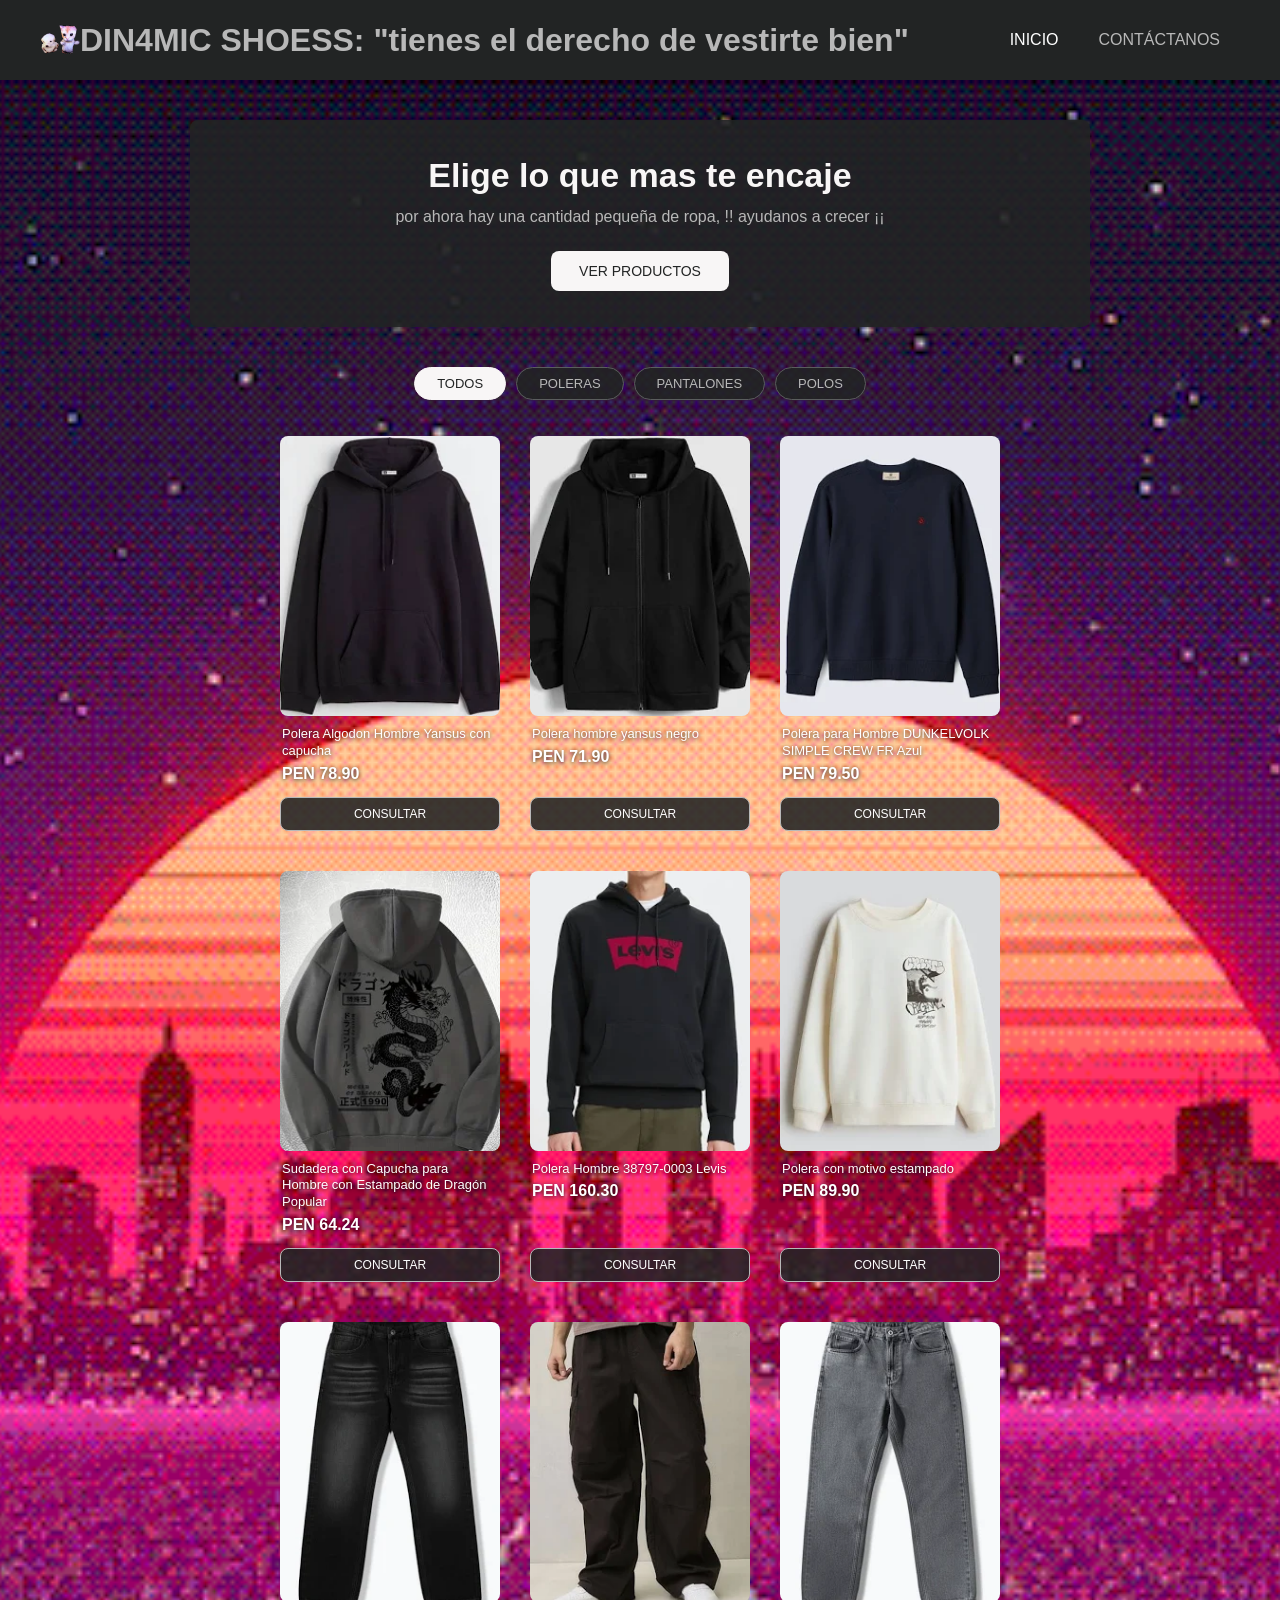
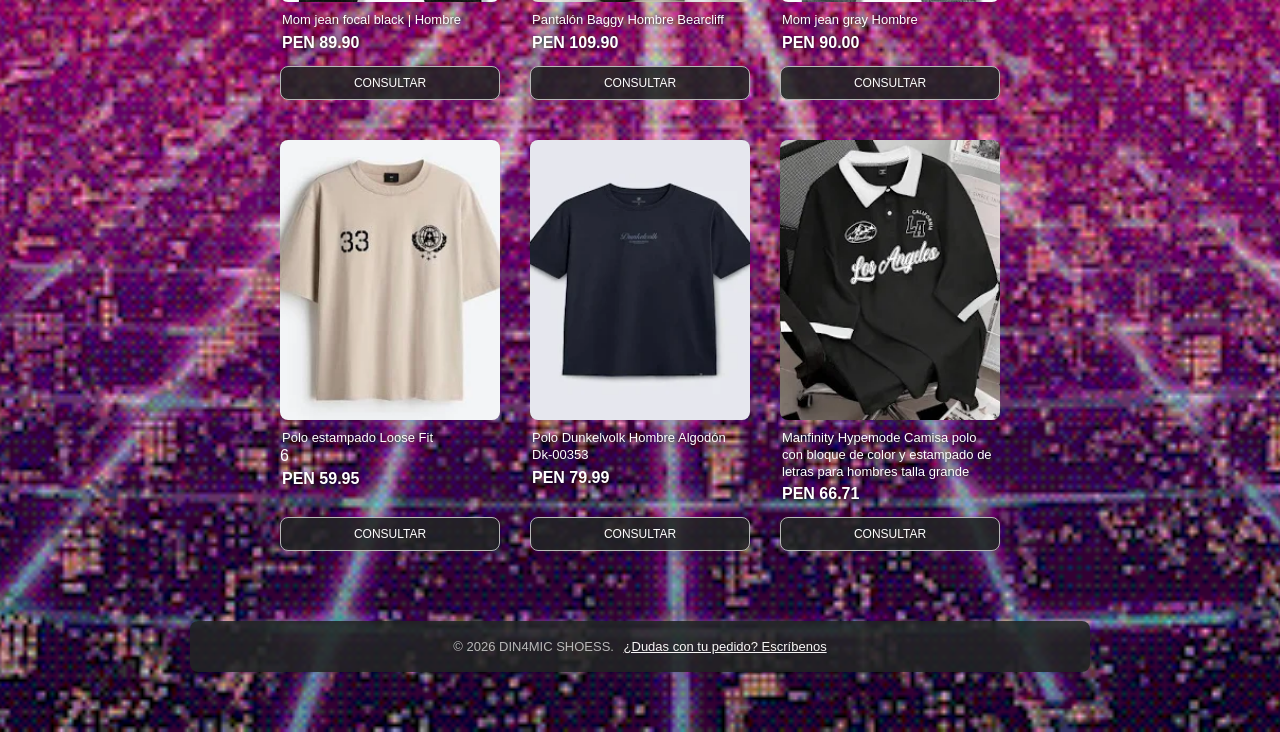
<file: index.html>
<!DOCTYPE html>
<html lang="es">
<head>
    <meta charset="UTF-8">
    <meta name="viewport" content="width=device-width, initial-scale=1.0">
    <title>DIN4MIC SHOESS</title>
    <link rel="stylesheet" href="estilo2.css">
</head>
<body>

    
    <header style="background-color: rgb(34, 36, 36);">

        <div class="header-content">

            <div class="Titulo">
                <img src="waos3.gif" alt="Logo" class="logo-gif">
                <h1>DIN4MIC SHOESS: "tienes el derecho de vestirte bien"</h1>
            </div>

            <div class="menu">
                <nav>
                    <ul>
                        <li><a href="index.html" class="text-menu-selected">INICIO</a></li>
                        <li><a href="contacto.html">CONTÁCTANOS</a></li>
                    </ul>
                </nav>
            </div>

        </div>

    </header>

    
    <div class="contenedor-de-portada">
        <div class="contenido">

            <section class="hero">
                <h2>Elige lo que mas te encaje</h2>
                <p>por ahora hay una cantidad pequeña de ropa, !! ayudanos a crecer ¡¡</p>
                <a href="#productos" class="boton-claro">VER PRODUCTOS</a>
            </section>

            <div class="filtros" id="productos">
                <button type="button" class="filtro activo" data-categoria="todos">TODOS</button>
                <button type="button" class="filtro" data-categoria="poleras">POLERAS</button>
                <button type="button" class="filtro" data-categoria="pantalones">PANTALONES</button>
                <button type="button" class="filtro" data-categoria="polos">POLOS</button>
            </div>

            <div class="ropa">
                <div class="producto" data-categoria="poleras">
                    <img src="ropa.jpg" alt="Polera Algodon Hombre Yansus con capucha">
                    <p>Polera Algodon Hombre Yansus con capucha</p>
                    <p class="precio">PEN 78.90</p>
                    <button type="button" class="consultar">CONSULTAR</button>
                </div>
                <div class="producto" data-categoria="poleras">
                    <img src="ropa2.jpg" alt="Polera hombre yansus negro">
                    <p>Polera hombre yansus negro</p>
                    <p class="precio">PEN 71.90</p>
                    <button type="button" class="consultar">CONSULTAR</button>
                </div>
                <div class="producto" data-categoria="poleras">
                    <img src="ropa3.jpg" alt="Polera para Hombre DUNKELVOLK SIMPLE CREW FR Azul">
                    <p>Polera para Hombre DUNKELVOLK SIMPLE CREW FR Azul</p>
                    <p class="precio">PEN 79.50</p>
                    <button type="button" class="consultar">CONSULTAR</button>
                </div>
                <div class="producto" data-categoria="poleras">
                    <img src="ropa4.jpg" alt="Sudadera con Capucha para Hombre con Estampado de Dragón Popular">
                    <p>Sudadera con Capucha para Hombre con Estampado de Dragón Popular</p>
                    <p class="precio">PEN 64.24</p>
                    <button type="button" class="consultar">CONSULTAR</button>
                </div>
                <div class="producto" data-categoria="poleras">
                    <img src="ropa5.jpg" alt="Polera Hombre 38797-0003 Levis">
                    <p>Polera Hombre 38797-0003 Levis</p>
                    <p class="precio">PEN 160.30</p>
                    <button type="button" class="consultar">CONSULTAR</button>
                </div>
                <div class="producto" data-categoria="poleras">
                    <img src="ropa6.jpg" alt="Polera con motivo estampado">
                    <p>Polera con motivo estampado</p>
                    <p class="precio">PEN 89.90</p>
                    <button type="button" class="consultar">CONSULTAR</button>
                </div>
                <div class="producto" data-categoria="pantalones">
                    <img src="ropa7.jpg" alt="Mom jean focal black | Hombre">
                    <p>Mom jean focal black | Hombre</p>
                    <p class="precio">PEN 89.90</p>
                    <button type="button" class="consultar">CONSULTAR</button>
                </div>
                <div class="producto" data-categoria="pantalones">
                    <img src="ropa8.jpg" alt="Pantalón Baggy Hombre Bearcliff">
                    <p>Pantalón Baggy Hombre Bearcliff</p>
                    <p class="precio">PEN 109.90</p>
                    <button type="button" class="consultar">CONSULTAR</button>
                </div>
                <div class="producto" data-categoria="pantalones">
                    <img src="ropa9.jpg" alt="Mom jean gray Hombre">
                    <p>Mom jean gray Hombre</p>
                    <p class="precio">PEN 90.00</p>
                    <button type="button" class="consultar">CONSULTAR</button>
                </div>
                <div class="producto" data-categoria="polos">
                    <img src="ropa10.jpg" alt="Polo estampado Loose Fit">
                    <p>Polo estampado Loose Fit</p>
                   6 <p class="precio">PEN 59.95</p>
                    <button type="button" class="consultar">CONSULTAR</button>
                </div>
                <div class="producto" data-categoria="polos">
                    <img src="ropa11.jpg" alt="Polo Dunkelvolk Hombre Algodón Dk-00353">
                    <p>Polo Dunkelvolk Hombre Algodón Dk-00353</p>
                    <p class="precio">PEN 79.99</p>
                    <button type="button" class="consultar">CONSULTAR</button>
                </div>
                <div class="producto" data-categoria="polos">
                    <img src="ropa12.jpg" alt="Manfinity Hypemode Camisa polo con bloque de color y estampado de letras para hombres talla grande">
                    <p>Manfinity Hypemode Camisa polo con bloque de color y estampado de letras para hombres talla grande</p>
                    <p class="precio">PEN 66.71</p>
                    <button type="button" class="consultar">CONSULTAR</button>
                </div>
            </div>

            <footer class="pie">
                <p>&copy; 2026 DIN4MIC SHOESS. <a href="contacto.html">¿Dudas con tu pedido? Escríbenos</a></p>
            </footer>

        </div>
    </div>

    <script>
        const filtros = document.querySelectorAll(".filtro");
        const productos = document.querySelectorAll(".producto");

        filtros.forEach(function (boton) {
            boton.addEventListener("click", function () {
                filtros.forEach(function (b) { b.classList.remove("activo"); });
                boton.classList.add("activo");

                const categoria = boton.dataset.categoria;
                productos.forEach(function (p) {
                    p.classList.toggle("oculto", categoria !== "todos" && p.dataset.categoria !== categoria);
                });
            });
        });

        document.querySelectorAll(".consultar").forEach(function (boton) {
            boton.addEventListener("click", function () {
                const nombre = boton.closest(".producto").querySelector("p").textContent;
                window.location.href = "contacto.html?producto=" + encodeURIComponent(nombre);
            });
        });
    </script>

</body>
</html>
</file>
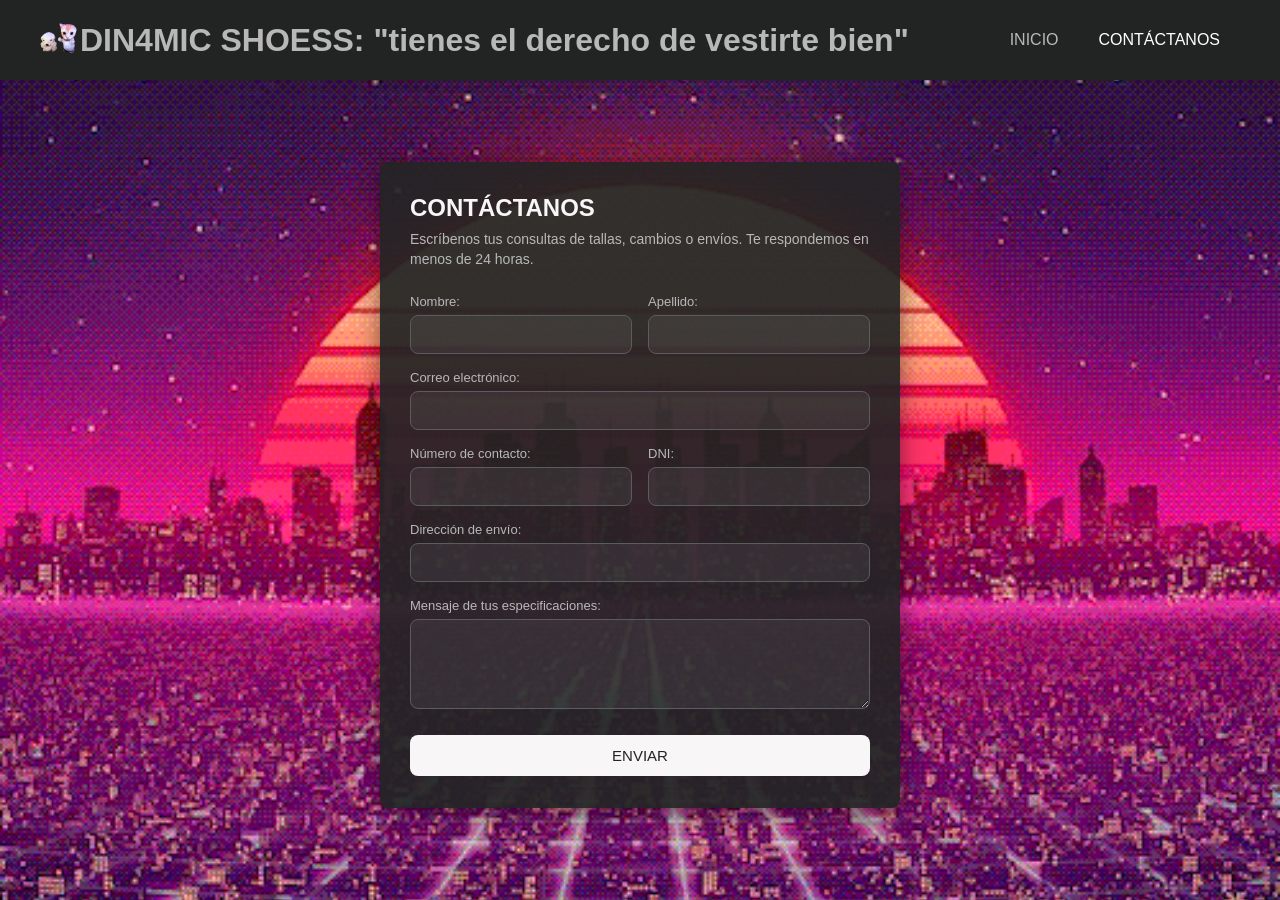
<file: contacto.html>
<!DOCTYPE html>
<html lang="es">
<head>
    <meta charset="UTF-8">
    <meta name="viewport" content="width=device-width, initial-scale=1.0">
    <title>CONTÁCTANOS | DIN4MIC SHOESS</title>
    <link rel="stylesheet" href="estilo2.css">
    <link rel="stylesheet" href="contacto.css">
</head>
<body>

    
    <header style="background-color: rgb(34, 36, 36);">

        <div class="header-content">

            <div class="Titulo">
                <img src="waos3.gif" alt="Logo" class="logo-gif">
                <h1>DIN4MIC SHOESS: "tienes el derecho de vestirte bien"</h1>
            </div>

            <div class="menu">
                <nav>
                    <ul>
                        <li><a href="index.html">INICIO</a></li>
                        <li><a href="contacto.html" class="text-menu-selected">CONTÁCTANOS</a></li>
                    </ul>
                </nav>
            </div>

        </div>

    </header>

    <div class="contenedor-de-portada fondo-contacto">

        <div class="formularios">
            <h2>CONTÁCTANOS</h2>
            <p class="intro">Escríbenos tus consultas de tallas, cambios o envíos. Te respondemos en menos de 24 horas.</p>

            <form id="form-contacto">
                <div class="fila">
                    <div class="formu">
                        <label for="nombre">Nombre:</label>
                        <input type="text" id="nombre" name="nombre" autocomplete="given-name" required>
                    </div>
                    <div class="formu">
                        <label for="apellido">Apellido:</label>
                        <input type="text" id="apellido" name="apellido" autocomplete="family-name" required>
                    </div>
                </div>

                <div class="formu">
                    <label for="gmail">Correo electrónico:</label>
                    <input type="email" id="gmail" name="correo" autocomplete="email" required>
                </div>

                <div class="fila">
                    <div class="formu">
                        <label for="contacto">Número de contacto:</label>
                        <input type="tel" id="contacto" name="telefono" autocomplete="tel" required>
                    </div>
                    <div class="formu">
                        <label for="dni">DNI:</label>
                        <input type="text" id="dni" name="dni" inputmode="numeric" maxlength="8" pattern="[0-9]{8}" title="Ingresa los 8 dígitos de tu DNI">
                    </div>
                </div>

                <div class="formu">
                    <label for="direccion">Dirección de envío:</label>
                    <input type="text" id="direccion" name="direccion" autocomplete="street-address">
                </div>

                <div class="formu">
                    <label for="mensaje">Mensaje de tus especificaciones:</label>
                    <textarea id="mensaje" name="mensaje" rows="4"></textarea>
                </div>

                <button type="submit">ENVIAR</button>
            </form>
        </div>

    </div>

    
    <div class="aviso" id="aviso" role="status" aria-live="polite">
        <span class="aviso-icono" aria-hidden="true">&#10003;</span>
        <div>
            <strong>Mensaje enviado</strong>
            <p id="aviso-texto"></p>
        </div>
    </div>

    <script>
        const form = document.getElementById("form-contacto");
        const aviso = document.getElementById("aviso");
        const avisoTexto = document.getElementById("aviso-texto");
        let temporizador;

        const producto = new URLSearchParams(window.location.search).get("producto");
        if (producto) {
            document.getElementById("mensaje").value = "Hola, quisiera consultar por: " + producto + ".";
        }

        form.addEventListener("submit", function (e) {
            e.preventDefault();

            const nombre = document.getElementById("nombre").value.trim();
            avisoTexto.textContent = "Gracias, " + nombre + ". Te responderemos en menos de 24 horas.";

            aviso.classList.add("visible");
            clearTimeout(temporizador);
            temporizador = setTimeout(function () {
                aviso.classList.remove("visible");
            }, 4000);

            form.reset();
        });
    </script>

</body>
</html>
</file>
<file: estilo2.css>
*{
    margin:0;
    padding: 0;
    box-sizing: border-box;
    text-decoration: none;
    font-family: sans-serif;  
}

header{
    position: fixed;
    top: 0;
    left: 0;
    width: 100%;
    height: 80px;
    background: rgb(34, 36, 36);
    box-shadow: 0 4px 25px -22px black;
    z-index: 2;
}
.logo-gif{
    width: 40px;
    height: 40px;
    object-fit: cover;
    border-radius: 50%;
}

.header-content{
    max-width: 1200px;
    margin: auto;
    display: flex;
    justify-content: space-between;
    
}


.Titulo{
    height: 80px;
    display: flex;
    justify-content: center;
    align-items: center;
}

.Titulo h1{
    color:rgb(184, 184, 184);
}


.menu{
    height: 80px;
}

.menu nav{
    height: 100%;
}

.menu nav ul{
    height: 100%;
    display: flex;
    list-style: none;
}

.menu nav ul li{
    height: 100%;
    margin: 0px 20px;
    display: flex;
    justify-content: center;
    align-items: center;
    position: relative;
    border-radius: 30px;
}

.menu nav ul li a{
    color:rgb(184, 184, 184);
    transition: color 300ms;
}

.menu nav ul li a:hover{
    color:rgb(248, 246, 246);
}

.menu .text-menu-selected{
    color:white;
}

.contenedor-de-portada{
    color: white;
    width: 100%;
    min-height: 1200px;
    height: auto;
    position: relative;
    top: 80px;
    background: url(emprendimientogif.gif);
    background-size: cover;
    background-position: center;
    background-repeat: no-repeat;
    background-attachment: scroll;
    display: flex;
    justify-content: center;
    align-items: center;
    padding-bottom: 60px;
}

.ropa {
    width: 100%;
    max-width: 900px;
    display: grid;
    grid-template-columns: repeat(3, 220px);
    gap: 40px 30px;
    justify-content: center;
}

.producto {
    width: 220px;
    background: transparent;
    overflow: visible;
    box-shadow: none;
    transition: 0.3s;
    display: flex;
    flex-direction: column;
}

.producto img {
    width: 100%;
    height: 280px;
    object-fit: cover;
    display: block;
    border-radius: 8px;
    transition: 0.3s;
}

.producto:hover img {
    transform: scale(1.05);
}

.producto p {
    padding: 10px 2px 0;
    font-size: 13px;
    color: white;
    font-weight: 500;
    line-height: 1.3;
    margin: 0;
}


/* ==========================================================
   NUEVO: mejoras de tienda. Todo lo de arriba queda igual.
   ========================================================== */

html {
    scroll-behavior: smooth;
}

.contenido {
    width: 100%;
    max-width: 900px;
    padding-top: 40px;
}

/* Portada con título y botón */
.hero {
    margin-bottom: 40px;
    padding: 36px 32px;
    text-align: center;
    background-color: rgba(34, 36, 36, 0.88);
    border-radius: 8px;
}

.hero h2 {
    margin-bottom: 10px;
    font-size: 34px;
    color: rgb(248, 246, 246);
}

.hero p {
    max-width: 520px;
    margin: 0 auto 22px;
    font-size: 16px;
    line-height: 1.5;
    color: rgb(184, 184, 184);
}

.boton-claro {
    display: inline-block;
    padding: 12px 28px;
    font-size: 14px;
    font-weight: 500;
    color: rgb(34, 36, 36);
    background-color: rgb(248, 246, 246);
    border-radius: 8px;
    transition: background-color 300ms;
}

.boton-claro:hover {
    background-color: rgb(184, 184, 184);
}

/* Filtros por categoría */
.filtros {
    display: flex;
    flex-wrap: wrap;
    justify-content: center;
    gap: 10px;
    margin-bottom: 36px;
    scroll-margin-top: 100px;
}

.filtro {
    padding: 8px 22px;
    font-size: 13px;
    font-weight: 500;
    color: rgb(184, 184, 184);
    background-color: rgba(34, 36, 36, 0.88);
    border: 1px solid rgb(90, 93, 93);
    border-radius: 30px;
    cursor: pointer;
    transition: color 300ms, background-color 300ms;
}

.filtro:hover {
    color: rgb(248, 246, 246);
}

.filtro.activo {
    color: rgb(34, 36, 36);
    background-color: rgb(248, 246, 246);
    border-color: rgb(248, 246, 246);
}

.filtro:focus-visible,
.consultar:focus-visible,
.boton-claro:focus-visible {
    outline: 2px solid rgb(248, 246, 246);
    outline-offset: 2px;
}

/* Productos */
.producto.oculto {
    display: none;
}

.producto p {
    text-shadow: 0 1px 4px rgba(0, 0, 0, 0.8);
}

.producto .precio {
    padding: 4px 2px 12px;
    font-size: 16px;
    font-weight: 700;
}

.consultar {
    margin-top: auto;
    padding: 9px;
    font-size: 12px;
    font-weight: 500;
    color: white;
    background-color: rgba(34, 36, 36, 0.88);
    border: 1px solid rgb(184, 184, 184);
    border-radius: 8px;
    cursor: pointer;
    transition: color 300ms, background-color 300ms;
}

.consultar:hover {
    color: rgb(34, 36, 36);
    background-color: rgb(248, 246, 246);
}

/* Pie de página */
.pie {
    margin-top: 70px;
    padding: 18px;
    text-align: center;
    background-color: rgba(34, 36, 36, 0.88);
    border-radius: 8px;
}

.pie p {
    font-size: 13px;
    color: rgb(184, 184, 184);
}

.pie a {
    margin-left: 6px;
    color: rgb(248, 246, 246);
    text-decoration: underline;
}

/* Tablet y celular */
@media (max-width: 900px) {
    .ropa {
        grid-template-columns: repeat(2, 220px);
    }
}

@media (max-width: 560px) {
    .header-content {
        padding: 0 12px;
    }

    .Titulo h1 {
        margin-left: 8px;
        font-size: 12px;
    }

    .logo-gif {
        width: 32px;
        height: 32px;
        flex-shrink: 0;
    }

    .menu nav ul li {
        margin: 0 6px;
    }

    .menu nav ul li a {
        font-size: 12px;
    }

    .hero h2 {
        font-size: 26px;
    }

    .ropa {
        grid-template-columns: repeat(2, minmax(0, 1fr));
        gap: 30px 14px;
        padding: 0 14px;
    }

    .producto {
        width: 100%;
    }

    .producto img {
        height: 200px;
    }
}
</file>
<file: contacto.css>
.contenedor-de-portada.fondo-contacto {
    min-height: calc(100vh - 80px);
    top: 0;
    margin-top: 80px;
    padding: 50px 20px 60px;
}


.formularios {
    width: 100%;
    max-width: 520px;
    padding: 32px 30px;
    background-color: rgba(34, 36, 36, 0.92);
    border-radius: 8px;
    box-shadow: 0 4px 25px rgba(0, 0, 0, 0.5);
}

.formularios h2 {
    margin-bottom: 8px;
    font-size: 24px;
    color: rgb(248, 246, 246);
}

.intro {
    margin-bottom: 24px;
    font-size: 14px;
    line-height: 1.4;
    color: rgb(184, 184, 184);
}

.fila {
    display: grid;
    grid-template-columns: 1fr 1fr;
    gap: 0 16px;
}

.formu {
    margin-bottom: 16px;
}

.formu label {
    display: block;
    margin-bottom: 6px;
    font-size: 13px;
    font-weight: 500;
    color: rgb(184, 184, 184);
}

.formu input,
.formu textarea {
    width: 100%;
    padding: 10px 12px;
    font-size: 15px;
    color: rgb(248, 246, 246);
    background-color: rgba(255, 255, 255, 0.06);
    border: 1px solid rgb(90, 93, 93);
    border-radius: 8px;
    transition: border-color 300ms, background-color 300ms;
}

.formu textarea {
    resize: vertical;
}

.formu input:hover,
.formu textarea:hover {
    border-color: rgb(140, 143, 143);
}

.formu input:focus,
.formu textarea:focus {
    outline: none;
    border-color: rgb(248, 246, 246);
    background-color: rgba(255, 255, 255, 0.1);
}

button {
    width: 100%;
    margin-top: 6px;
    padding: 12px;
    font-size: 15px;
    font-weight: 500;
    color: rgb(34, 36, 36);
    background-color: rgb(248, 246, 246);
    border: none;
    border-radius: 8px;
    cursor: pointer;
    transition: background-color 300ms;
}

button:hover {
    background-color: rgb(184, 184, 184);
}

button:focus-visible {
    outline: 2px solid rgb(248, 246, 246);
    outline-offset: 2px;
}

@media (max-width: 480px) {
    .fila {
        grid-template-columns: 1fr;
    }
}

.aviso {
    position: fixed;
    top: 100px;
    right: 20px;
    z-index: 3;
    display: flex;
    align-items: flex-start;
    gap: 12px;
    max-width: 320px;
    padding: 14px 16px;
    color: rgb(248, 246, 246);
    background-color: rgb(34, 36, 36);
    border: 1px solid rgb(90, 93, 93);
    border-radius: 8px;
    box-shadow: 0 4px 25px rgba(0, 0, 0, 0.5);
    opacity: 0;
    transform: translateY(-10px);
    pointer-events: none;
    transition: opacity 300ms, transform 300ms;
}

.aviso.visible {
    opacity: 1;
    transform: translateY(0);
    pointer-events: auto;
}

.aviso-icono {
    flex-shrink: 0;
    width: 24px;
    height: 24px;
    display: flex;
    align-items: center;
    justify-content: center;
    font-size: 14px;
    font-weight: 700;
    color: rgb(34, 36, 36);
    background-color: rgb(248, 246, 246);
    border-radius: 50%;
}

.aviso strong {
    display: block;
    font-size: 15px;
}

.aviso p {
    margin-top: 2px;
    font-size: 13px;
    line-height: 1.4;
    color: rgb(184, 184, 184);
}

@media (max-width: 480px) {
    .aviso {
        left: 20px;
        max-width: none;
    }
}
</file>
